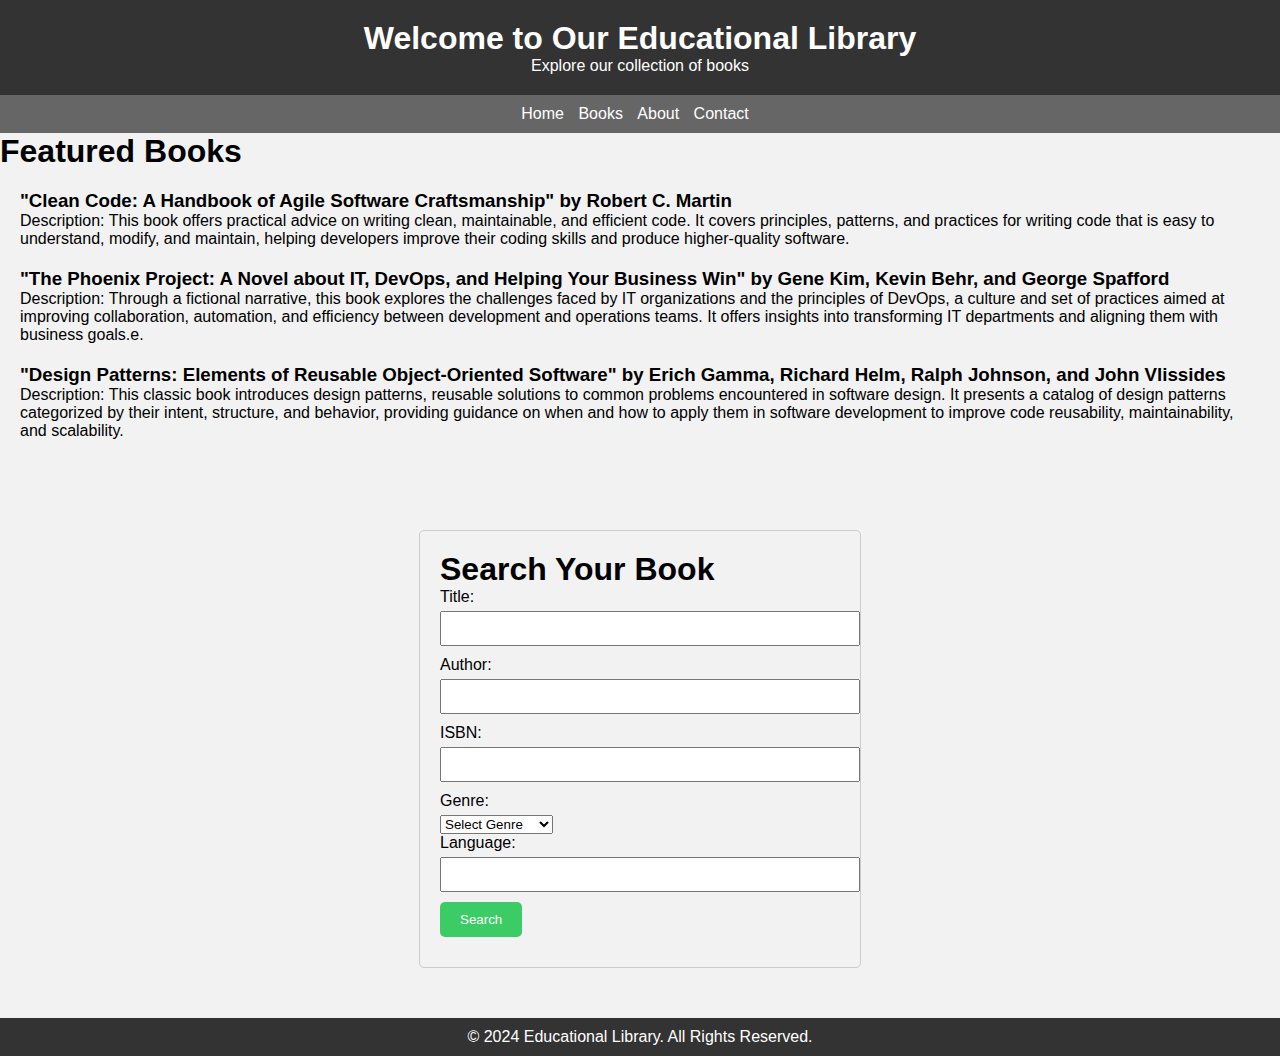
<file: VIP/index.html>
<!DOCTYPE html>
<html lang="en">
<head>
    <meta charset="UTF-8">
    <meta name="viewport" content="width=device-width, initial-scale=1.0">
    <title>Library Website</title>
    <link rel="stylesheet" href="styles.css">
</head>
<body>
    <header>
        <h1>Welcome to Our Educational Library</h1>
        <p>Explore our collection of books</p>
    </header>

    <nav>
        <ul>
            <li><a href="#">Home</a></li>
            <li><a href="#">Books</a></li>
            <li><a href="#">About</a></li>
            <li><a href="#">Contact</a></li>
        </ul>
    </nav>
    <p><h1>Featured Books</h1></p>
    <main>
        
        <div class="book">
          
            <h3> "Clean Code: A Handbook of Agile Software Craftsmanship" by Robert C. Martin </h3>
            <p>Description: This book offers practical advice on writing clean, maintainable, and efficient code.
                 It covers principles, patterns, and practices for writing code that is easy to understand, modify,
                  and maintain, helping developers improve their coding skills and produce higher-quality software.</p>
        </div>
        <div class="book">
            
            <h3>"The Phoenix Project: A Novel about IT, DevOps, and Helping Your Business Win" by Gene Kim, Kevin Behr, 
                and George Spafford</h3>
            <p>Description: Through a fictional narrative, this book explores the challenges faced by IT organizations 
                and the principles of DevOps, a culture and set of practices aimed at improving collaboration, automation,
                 and efficiency between development and operations teams. It offers insights into transforming IT departments 
                 and aligning them with business goals.e.</p>
        </div>
        <div class="book">
            
            <h3>"Design Patterns: Elements of Reusable Object-Oriented Software" by Erich Gamma, Richard Helm,
                 Ralph Johnson, and John Vlissides</h3>
            <p>Description: This classic book introduces design patterns, reusable solutions to common problems 
                encountered in software design. It presents a catalog of design patterns categorized by their intent,
                 structure, and behavior, providing guidance on when and how to apply them in software development to 
                 improve code reusability, maintainability, and scalability.</p>
        </div>
    </main>

    <div class="container">
        <h1>Search Your Book</h1>
        <form id="libraryForm">
            <div class="form-group">
                <label for="title">Title:</label>
                <input type="text" id="title" name="title">
            </div>
            <div class="form-group">
                <label for="author">Author:</label>
                <input type="text" id="author" name="author">
            </div>
            <div class="form-group">
                <label for="isbn">ISBN:</label>
                <input type="text" id="isbn" name="isbn">
            </div>
            <div class="form-group">
                <label for="genre">Genre:</label>
                <select id="genre" name="genre">
                    <option value="">Select Genre</option>
                    <option value="fiction">Fiction</option>
                    <option value="nonfiction">Non-Fiction</option>
                    <option value="fantasy">Fantasy</option>
                    <option value="mystery">Mystery</option>
                    <option value="science_fiction">Science Fiction</option>
                </select>
            </div>
            <div class="form-group">
                <label for="language">Language:</label>
                <input type="text" id="language" name="language">
            </div>
            <button type="submit">Search</button>
        </form>
        <div id="message" class="message"></div>
    </div>
    
    



    <footer>
        <p>&copy; 2024 Educational Library. All Rights Reserved.</p>
    </footer>

    <script src="script.js"></script>
</body>
</html>
</file>
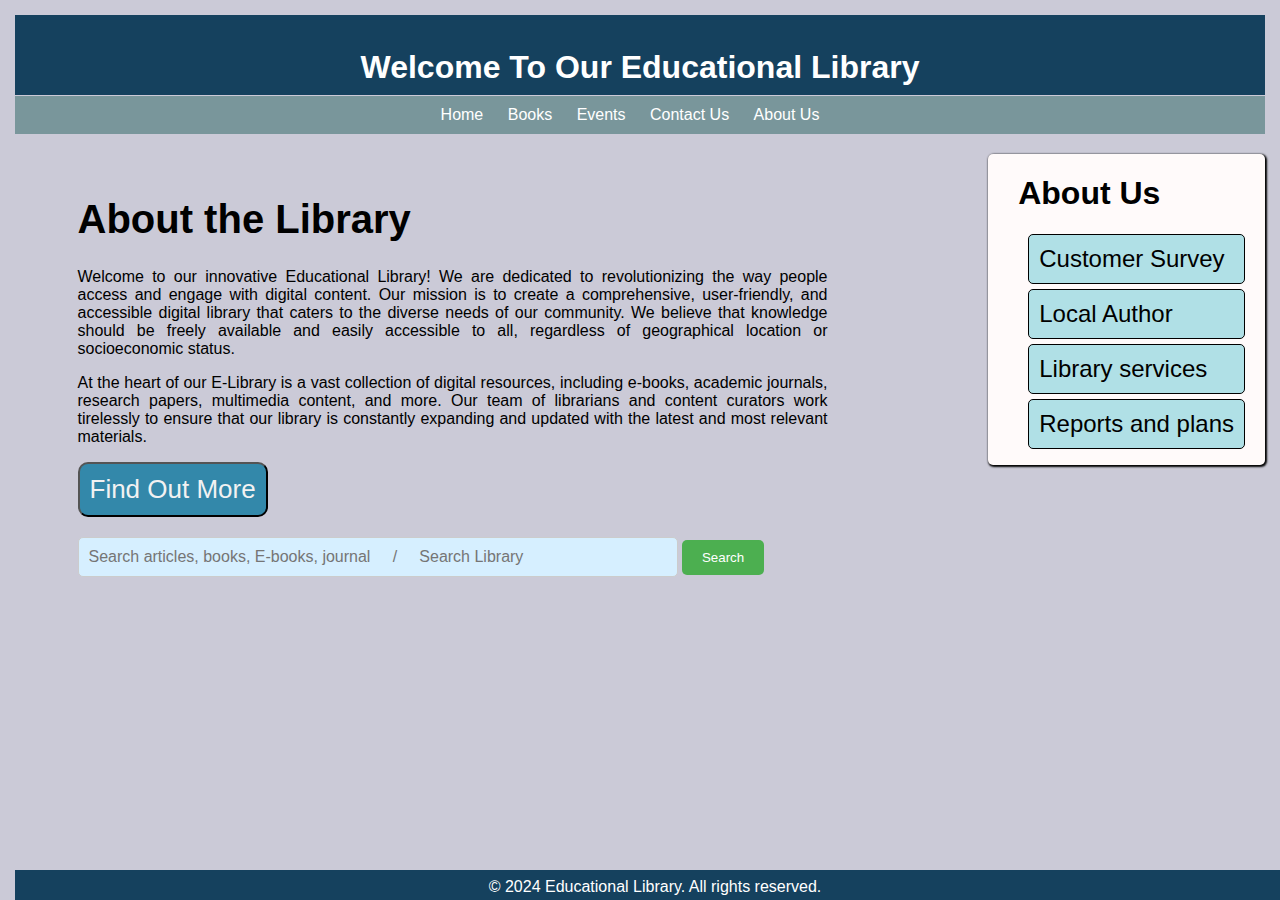
<file: about.html>
<!DOCTYPE html>
<html lang="en">
<head>
  <meta charset="UTF-8">
  <meta name="viewport" content="width=device-width, initial-scale=1.0">
  <title>About Us</title>
  <link rel="stylesheet" href="/style.css">

</head>
<body>
  <header>
    <div class="container">
      <h1>Welcome To Our Educational Library</h1>
    </div>
  </header>
  <nav>
    <div class="container">
      <ul>
        <li><a href="index.html">Home</a></li>
        <li><a href="books.html">Books</a></li>
        <li><a href="event.html">Events</a></li>
        <li><a href="contactus.html">Contact Us</a></li>
        <li><a href="about.html">About Us</a></li>
      </ul>
    </div>
  </nav>
  <div class="about-option">
  
      <div class="list-container">
        <h1>About Us</h1>
          <ul>
              <li><a href="#">Customer Survey</a></li>
              <li><a href="#">Local Author</a></li>
              <li><a href="#">Library services</a></li>
              <li><a href="#">Reports and plans</a></li>
          </ul>
      </div>
  </div>
<div class="about-container">
      <h1>About the Library</h1>
      <p>Welcome to our innovative Educational Library! We are dedicated to revolutionizing the way people access and engage with digital content. Our mission is to create a comprehensive, user-friendly, and accessible digital library that caters to the diverse needs of our community. We believe that knowledge should be freely available and easily accessible to all, regardless of geographical location or socioeconomic status.</p>
       <p>At the heart of our E-Library is a vast collection of digital resources, including e-books, academic journals, research papers, multimedia content, and more. Our team of librarians and content curators work tirelessly to ensure that our library is constantly expanding and updated with the latest and most relevant materials.</p>
          <div id="hidden-content">
            <p>One of the key features of our E-Library is its intuitive and responsive design. We have developed a seamless user interface that allows our patrons to effortlessly navigate through our collection, search for specific resources, and access them with just a few clicks. Whether you're a student, researcher, or simply an avid reader, our E-Library is designed to provide you with a personalized and enjoyable experience. Our library boasts a wide range of digital resources, from classic literature and contemporary fiction to academic textbooks and scholarly articles. This extensive collection ensures that users can find materials that suit their educational and personal interests. We prioritize our users' experience by providing an intuitive interface that simplifies navigation. The search functionality is robust, allowing users to find specific titles, authors, or subjects quickly and efficiently. Our platform is designed to be accessible to everyone. We offer various features such as text-to-speech, adjustable font sizes, and compatibility with screen readers to ensure that all users, including those with disabilities, can access our resources without barriers. Beyond traditional texts, our E-Library includes a rich array of multimedia content such as videos, audio books, and interactive materials. These resources cater to different learning styles and preferences, making education more engaging and effective. </p>
            <p>We continuously update our collection to include the latest publications and research in various fields. This commitment to keeping our library current ensures that users have access to the most up-to-date information.  Our E-Library also serves as a platform for community engagement. Users can join discussion forums, participate in virtual study groups, and collaborate on research projects. This fosters a sense of community and encourages collaborative learning. We invite you to explore our Educational Library and take advantage of the wealth of resources available. Join us in our mission to democratize access to knowledge and empower individuals through education. Welcome to a new era of digital learning!</p>
          </div>
          <button class="btn">Find Out More</button>
          <!-- Search Engine -->
          <div class="search-Event">
            <input type="text" id="searchInput" placeholder="Search articles, books, E-books, journal     /     Search Library">
            <button onclick="searchBooks()">Search</button>
          </div> <br>
        </div>
      </div>

<footer>
    <div class="container">
        <p>&copy; 2024 Educational Library. All rights reserved.</p>
    </div>
</footer>
    
<script src="script.js"></script>
</body>
</html>
</file>
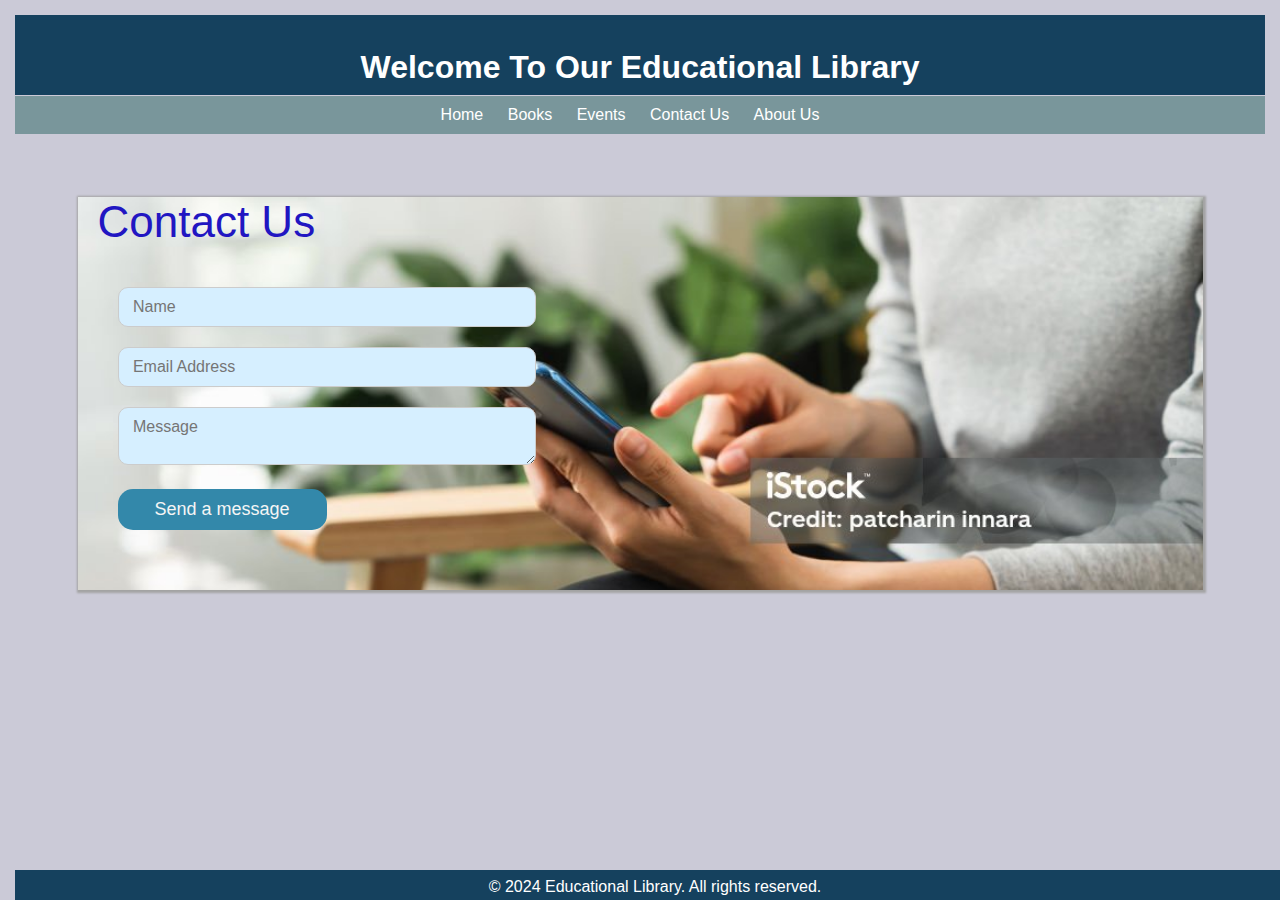
<file: contactus.html>
<!DOCTYPE html>
<html lang="en">
<head>
  <meta charset="UTF-8">
  <meta name="viewport" content="width=device-width, initial-scale=1.0">
  <title>Educational Library</title>
  <link rel="stylesheet" href="style.css">

</head>
<body>
  <header>
    <div class="container">
      <h1>Welcome To Our Educational Library</h1>
    </div>
  </header>

  <nav>
    <div class="container">
      <ul>
        <li><a href="index.html">Home</a></li>
        <li><a href="books.html">Books</a></li>
        <li><a href="event.html">Events</a></li>
        <li><a href="contactus.html">Contact Us</a></li>
        <li><a href="about.html">About Us</a></li>
      </ul>
    </div>
  </nav>
  <div class="contact-container">
    <div class="contact-header">Contact Us </div>
    <form id="contact-form">
        <div class="form-group">
            <!-- <label for="name">Name:</label> -->
            <input type="text" id="name" name="name" placeholder=" Name" required>
        </div>
        <div class="form-group">
            <!-- <label for="email">Email:</label> -->
            <input type="email" id="email" name="email" placeholder=" Email Address" required>
        </div>
        <div class="form-group">
            <!-- <label for="message">Message:</label> -->
            <textarea id="message" name="message" placeholder=" Message" required></textarea>
        </div>
        <div class="form-group">
          <button type="submit">Send a message</button>
        </div>
    </form>
    <div id="response"></div>
</div>

<script src="script2.js"></script>
</body>
  
<footer>
  <div class="container">
    <p>&copy; 2024 Educational Library. All rights reserved.</p>
  </div>
</footer>

</html>
</file>
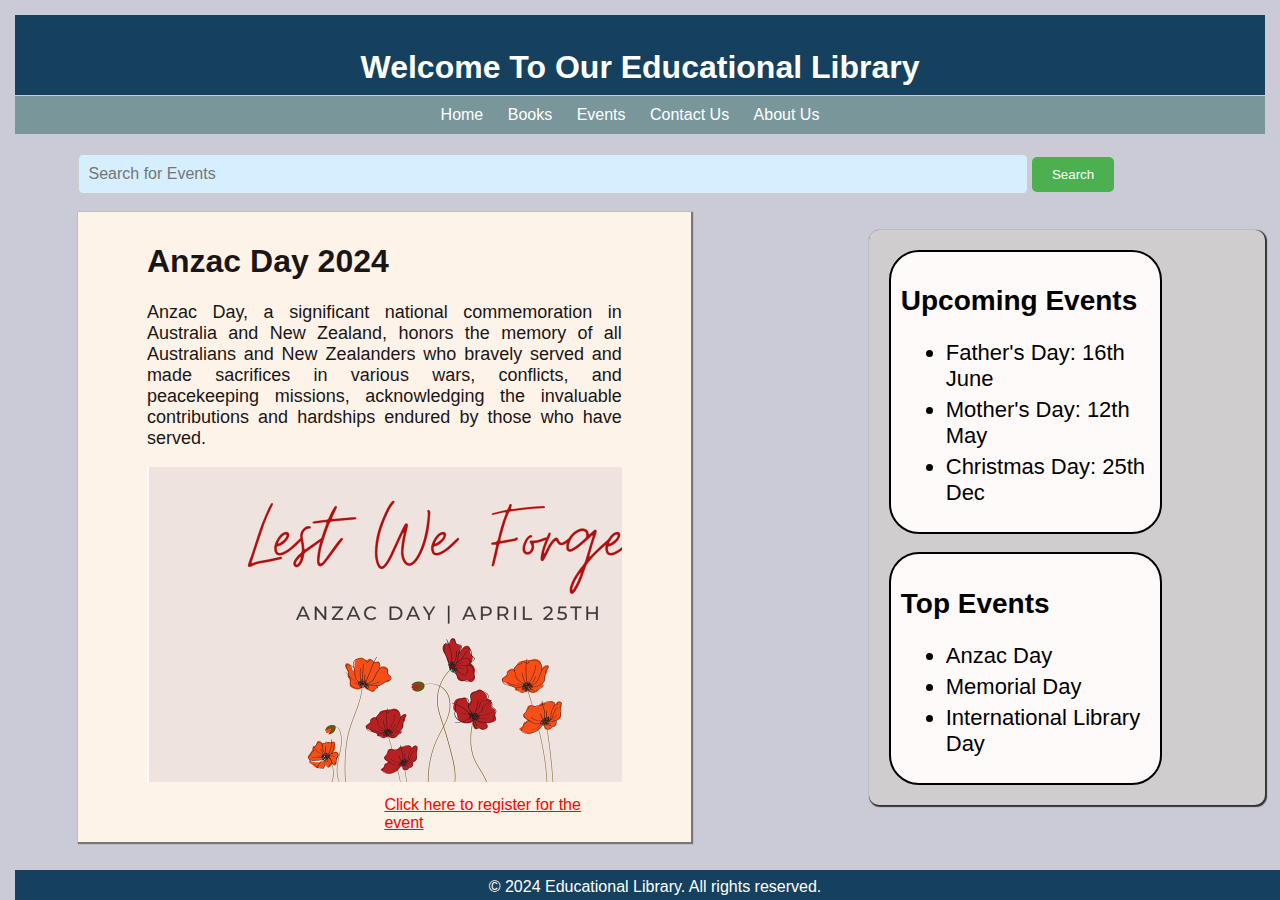
<file: event.html>
<!DOCTYPE html>
<html lang="en">
<head>
  <meta charset="UTF-8">
  <meta name="viewport" content="width=device-width, initial-scale=1.0">
  <title>About Us</title>
  <link rel="stylesheet" href="style.css">

</head>
<body>
  <header>
    <div class="container">
      <h1>Welcome To Our Educational Library</h1>
    </div>
  </header>
  <nav>
    <div class="container">
      <ul>
        <li><a href="index.html">Home</a></li>
        <li><a href="books.html">Books</a></li>
        <li><a href="event.html">Events</a></li>
        <li><a href="contactus.html">Contact Us</a></li>
        <li><a href="about.html">About Us</a></li>
      </ul>
    </div>
  </nav>

  
  <div class="event-body">
      <div class="search-Event">
        <input type="text" id="searchInput" placeholder="Search for Events">
        <button onclick="searchBooks()">Search</button>
      </div> <br>
      <div class="anzac-event">
        <a href="/Event/anzac-event.html">
          <div class="anzac-container">
            <h1>Anzac Day 2024</h1>
                <p>Anzac Day, a significant national commemoration in Australia and New Zealand, honors the memory of all Australians and New Zealanders who bravely served and made sacrifices in various wars, conflicts, and peacekeeping missions, acknowledging the invaluable contributions and hardships endured by those who have served.</p>
                <img src="/Event/ANZAC-DAY-2024.jpg" alt="Anzac Day">
                <div class="click"><u>Click here to register for the event</u></div>    
            </div></a>
    </div><br>
    <div class="events">
    <div class="upcoming-event">
        <h2>Upcoming Events</h2>
        <ul>
            <li>Father's Day: 16th June</li>
            <li>Mother's Day: 12th May</li>
            <li>Christmas Day: 25th Dec</li>
        </ul>  
    </div><br>  
    <div class="upcoming-event">
            <h2>Top Events</h2>
            <ul>
                <li>Anzac Day</li>
                <li>Memorial Day</li>
                <li>International Library Day</li>
            </ul>
        </div>
    </div>
</div><br>

<footer>
    <div class="container">
        <p>&copy; 2024 Educational Library. All rights reserved.</p>
    </div>
</footer>
    
<script src="script.js"></script>
  </body>
  </html>
</file>
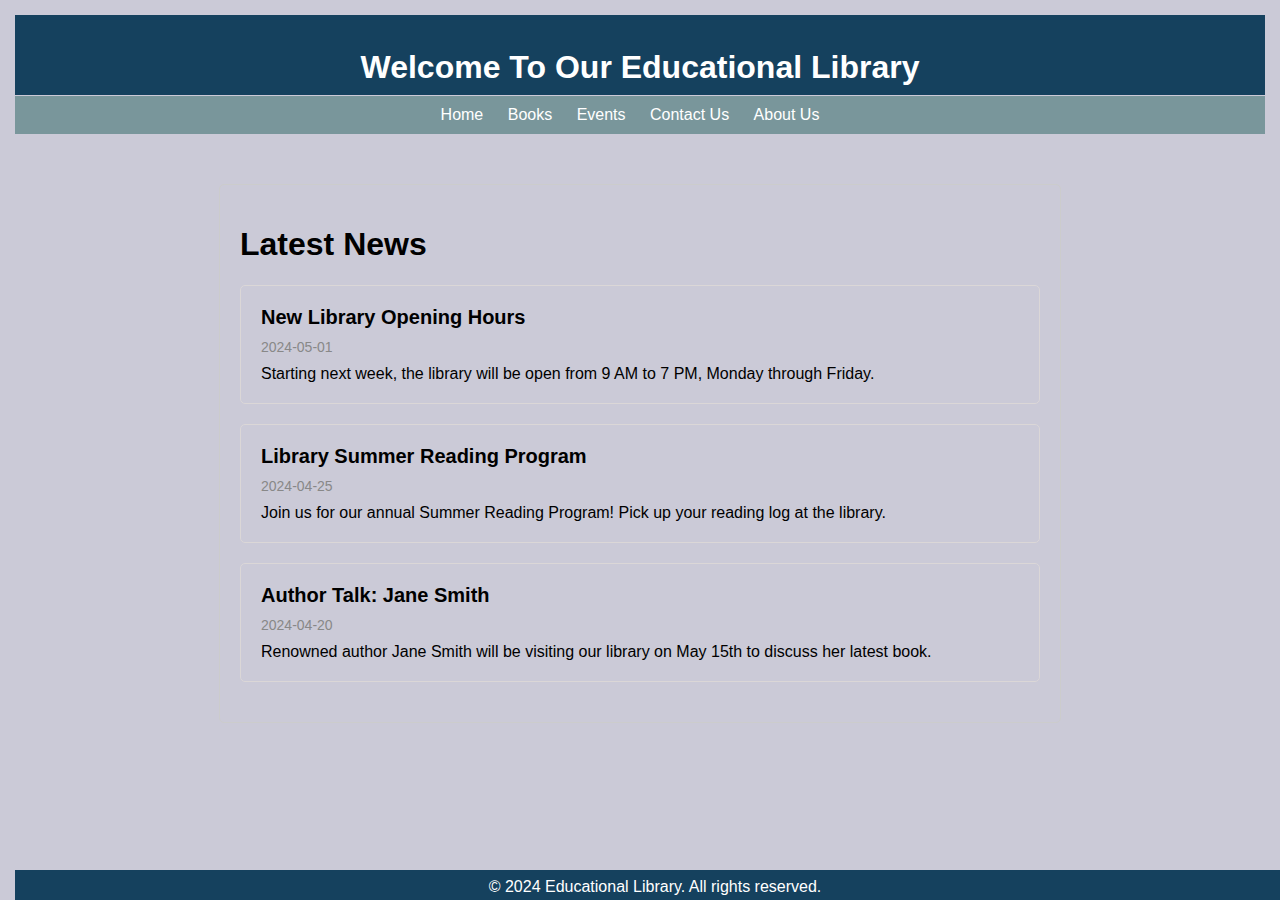
<file: news.html>
<!DOCTYPE html>
<html lang="en">
<head>
  <meta charset="UTF-8">
  <meta name="viewport" content="width=device-width, initial-scale=1.0">
  <title>Educational Library</title>
  <link rel="stylesheet" href="style.css">

</head>
<header>
    <div class="container">
      <h1>Welcome To Our Educational Library</h1>
    </div>
  </header>

  <nav>
    <div class="container">
      <ul>
        <li><a href="index.html">Home</a></li>
        <li><a href="books.html">Books</a></li>
        <li><a href="#">Events</a></li>
        <li><a href="contactus.html">Contact Us</a></li>
        <li><a href="#">About Us</a></li>
      </ul>
    </div>
  </nav>
<body>

    <div class="news">
        <h1>Latest News</h1>
        <div id="newsList"></div>
    </div>

  <script src="script3.js"></script>
</body>
<footer>
  <div class="container">
    <p>&copy; 2024 Educational Library. All rights reserved.</p>
  </div>
</footer>


</html>
</file>
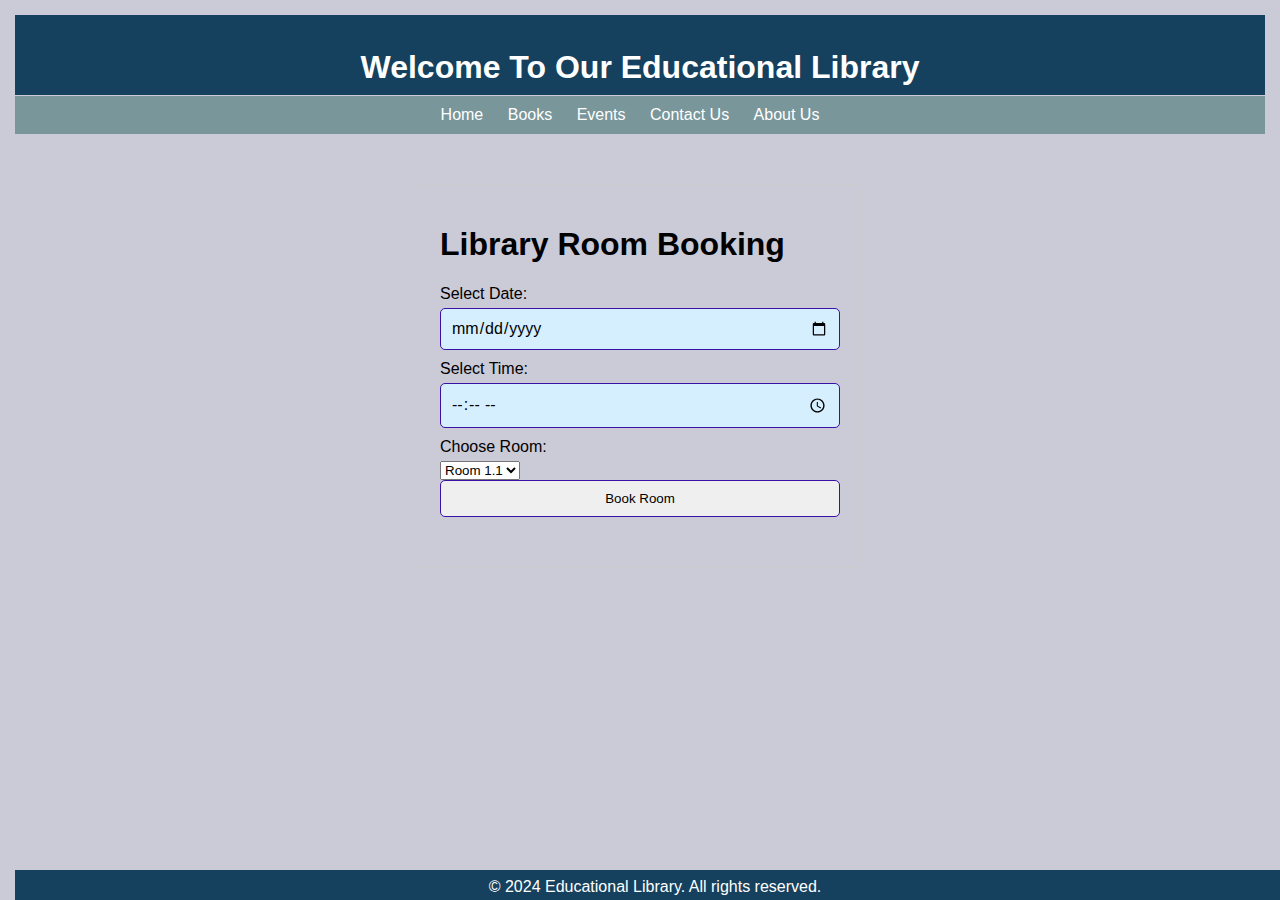
<file: roombook.html>
<!DOCTYPE html>
<html lang="en">
<head>
  <meta charset="UTF-8">
  <meta name="viewport" content="width=device-width, initial-scale=1.0">
  <title>Educational Library</title>
  <link rel="stylesheet" href="style.css">

</head>

<body>
    <header>
        <div class="container">
          <h1>Welcome To Our Educational Library</h1>
        </div>
      </header>
    
      <nav>
        <div class="container">
          <ul>
            <li><a href="index.html">Home</a></li>
            <li><a href="books.html">Books</a></li>
            <li><a href="#">Events</a></li>
            <li><a href="contactus.html">Contact Us</a></li>
            <li><a href="#">About Us</a></li>
          </ul>
        </div>
      </nav>

<div class="room">
    <h1>Library Room Booking</h1>
    <label for="dateInput">Select Date:</label>
    <input type="date" id="dateInput">
    <label for="timeInput">Select Time:</label>
    <input type="time" id="timeInput">
    <label for="roomInput">Choose Room:</label>
    <select id="roomInput">
        <option value="1.1">Room 1.1</option>
        <option value="1.2">Room 1.2</option>
        <option value="1.3">Room 1.3</option>
        <option value="1.4">Room 1.4</option>
        <option value="1.5">Room 1.5</option>
        <option value="2.1">Room 2.1</option>
        <option value="2.2">Room 2.2</option>
        <option value="2.3">Room 2.3</option>
        <option value="2.4">Room 2.4</option>
        <option value="2.5">Room 2.5</option>
        <option value="3.1">Room 3.1</option>
        <option value="3.2">Room 3.2</option>
        <option value="3.3">Room 3.3</option>
        <option value="3.4">Room 3.4</option>
        <option value="3.5">Room 3.5</option>
    </select>
    <button class="booking-button" id="bookButton">Book Room</button>
    <div id="bookingMessage"></div>
</div>
       <script src="script1.js"></script>
</body>
<footer>
  <div class="container">
    <p>&copy; 2024 Educational Library. All rights reserved.</p>
  </div>
</footer>


</html>
</file>
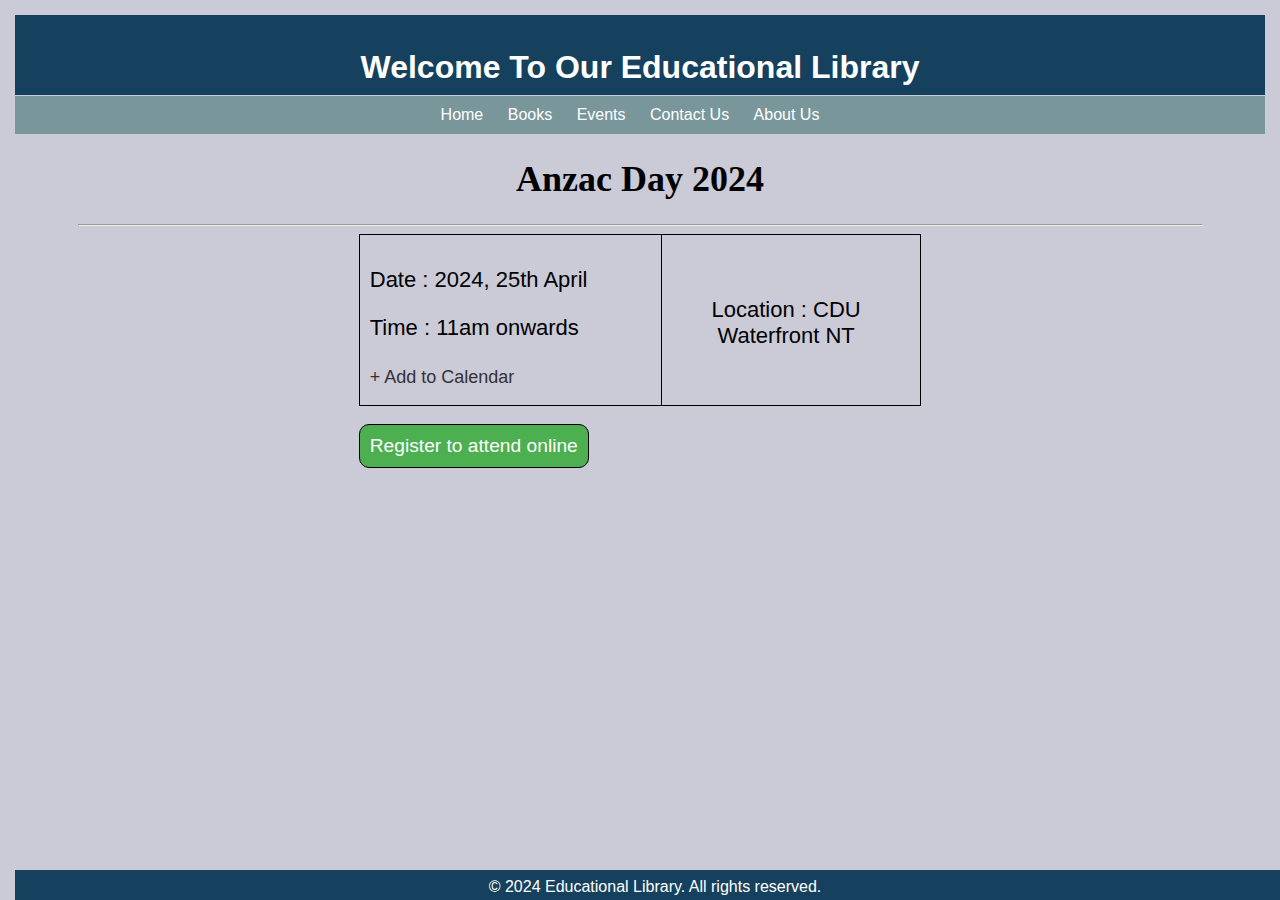
<file: Event/anzac-event.html>
<!DOCTYPE html>
<html lang="en">
<head>
  <meta charset="UTF-8">
  <meta name="viewport" content="width=device-width, initial-scale=1.0">
  <title>About Us</title>
  <link rel="stylesheet" href="../style.css">

</head>
<body>
  <header>
    <div class="container">
      <h1>Welcome To Our Educational Library</h1>
    </div>
  </header>
  <nav>
    <div class="container">
      <ul>
        <li><a href="../index.html">Home</a></li>
        <li><a href="../books.html">Books</a></li>
        <li><a href="../event.html">Events</a></li>
        <li><a href="#">Contact Us</a></li>
        <li><a href="../about.html">About Us</a></li>
      </ul>
    </div>
  </nav>

  <div class="anzac-event-container">
    <h1>Anzac Day 2024</h1>
    <hr>
    <div class="anzac-detail">
        <div class="anzac-col1">
            <p>Date : 2024, 25th April</p>
            <p>Time : 11am onwards</p>
            <p><a href="#">+ Add to Calendar</a></p>
        </div>
        <div class="anzac-col2">
            <p>Location : CDU Waterfront NT</p>
        </div><br>
        <button onclick="renderpage()">Register to attend online</button>
    </div>
</div><br>

  <footer>
    <div class="container">
        <p>&copy; 2024 Educational Library. All rights reserved.</p>
    </div>
</footer>
    
<script src="/Event/script.js"></script>
  </body>
  </html>
</file>
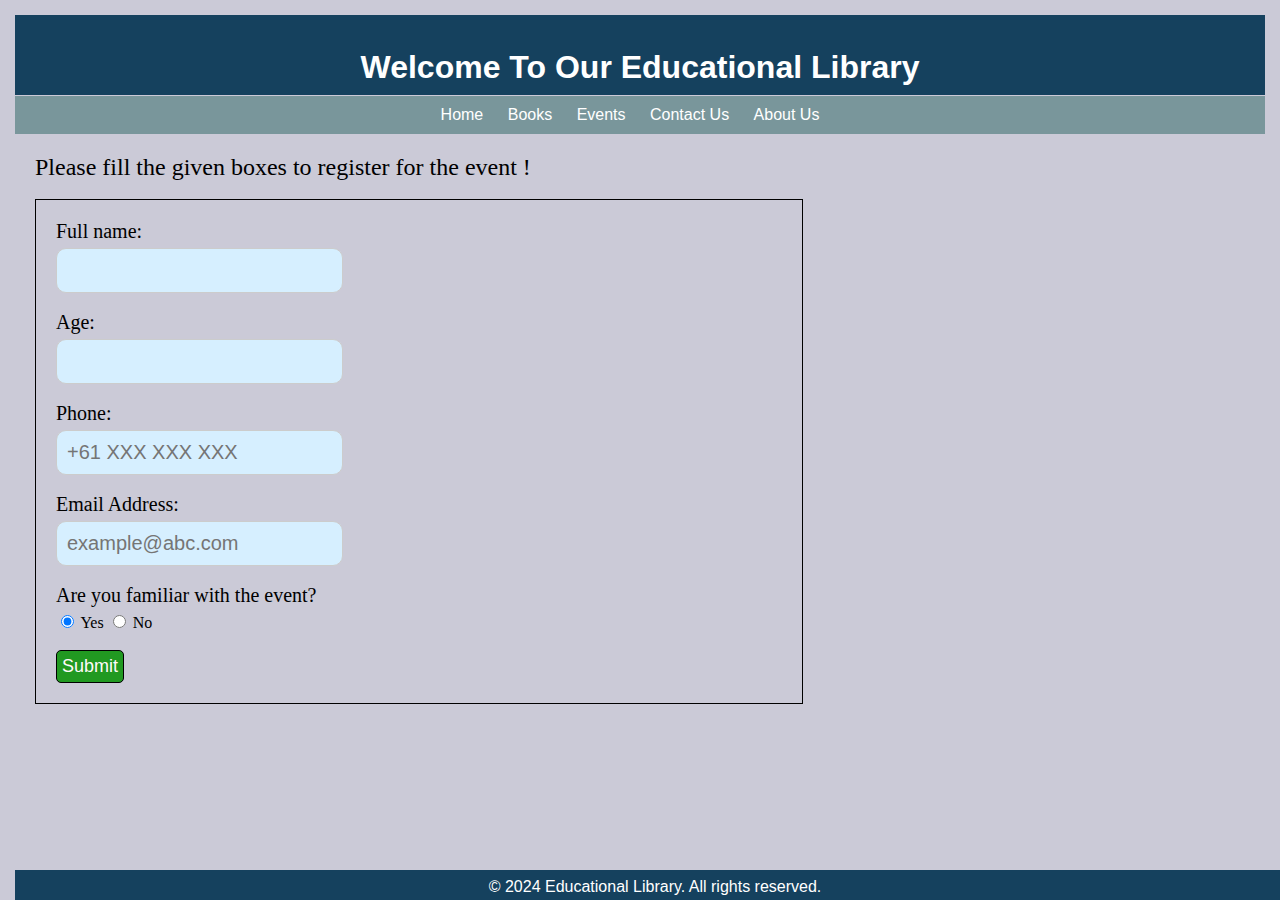
<file: Event/register.html>
<!DOCTYPE html>
<html lang="en">
<head>
  <meta charset="UTF-8">
  <meta name="viewport" content="width=device-width, initial-scale=1.0">
  <title>About Us</title>
  <link rel="stylesheet" href="../style.css">
  <link rel="stylesheet" href="style.css">
    <script src="script.js"></script>
</head>
<body>
  <header>
    <div class="container">
      <h1>Welcome To Our Educational Library</h1>
    </div>
  </header>
  <nav>
    <div class="container">
      <ul>
        <li><a href="../index.html">Home</a></li>
        <li><a href="../books.html">Books</a></li>
        <li><a href="../event.html">Events</a></li>
        <li><a href="../contactus.html">Contact Us</a></li>
        <li><a href="../about.html">About Us</a></li>
      </ul>
    </div>
  </nav>
        <div class="form-card">
            <div class="form-title">
                Please fill the given boxes to register for the event !
            </div>
            <br>
            <div class="form">
              <form id="myForm">
                <label for="Full Name">Full name:</label>
                <input class="input" type="text" id="Full Name" name="Full Name" required><br><br>
                
                <label for="Age">Age:</label>
                <input type="number" class="input" id="Age" name="Age" required><br><br>
                
                <label for="Phone">Phone: </label>
                <input type="text" class="input" id="phone" name="phone" placeholder="+61 XXX XXX XXX" required><br><br>
                
                <label for="Email Address">Email Address:</label>
                <input class="input" type="email" id="Email Address" placeholder="example@abc.com" name="Email Address" required><br><br>
                
                <label for="familiar">Are you familiar with the event?</label>
                <input class="radio" type="radio" id="subscribe" name="Familar" value="Yes" checked> Yes
                <input class="radio" type="radio" id="unsubscribe" name="Not Familiar" value="No"> No<br><br>
                
                <button type="button" onclick="saveFormData()">Submit</button>
            </form>      
            </div>
            </div>
        </div>
        <footer>
            <div class="container">
                <p>&copy; 2024 Educational Library. All rights reserved.</p>
            </div>
        </footer>
    </body>
    </html>
</file>
<file: VIP/styles.css>
body, h1, h2, h3, p, ul, li {
    margin: 0;
    padding: 0;
}

body {
    font-family: Arial, sans-serif;
    background-color: #f2f2f2;
}

header {
    background-color: #333;
    color: #fff;
    padding: 20px;
    text-align: center;
}

nav {
    background-color: #666;
    color: #fff;
    padding: 10px;
    text-align: center;
}

nav ul {
    list-style-type: none;
}

nav ul li {
    display: inline;
    margin-right: 10px;
}

nav a {
    color: #fff;
    text-decoration: none;
}

main {
    padding: 20px;
}

.book {
    margin-bottom: 20px;
}

.book img {
    max-width: 100%;
    height: auto;
}

footer {
    background-color: #333;
    color: #fff;
    text-align: center;
    padding: 10px;
}




.container {
    max-width: 400px;
    margin: 50px auto;
    padding: 20px;
    border: 1px solid #ccc;
    border-radius: 5px;
}

label {
    display: block;
    margin-bottom: 5px;
}

input[type="text"] {
    width: 100%;
    padding: 8px;
    margin-bottom: 10px;
}

button {
    padding: 10px 20px;
    background-color: #3ccc65;
    color: #fff;
    border: none;
    border-radius: 5px;
    cursor: pointer;
}

button:hover {
    background-color: #141c25;
}

#message {
    margin-top: 10px;
    font-weight: bold;
}
</file>
<file: style.css>
body {
    font-family: Arial, sans-serif;
    margin:  15px;
    padding: 10;
    background-color: #cbcad7;
    
  }
  
  header {
    background-color: #15415e;
    color: #fff;
    padding: 1%;
    text-align: center;
    margin-bottom: 1px;
    height: 55px;
    
    
  }
  

  .header-content {
    max-width: 800px;
    margin-bottom:10px;
  }
  
  header h1 {
    font-size: 2rem;
    margin-bottom: 10px;
  }
  
  header p {
    font-size: 1.2rem;
  }
  
  nav {
    background-color: #79969b;
    color: #fff;
    padding: 10px 20px;
    text-align: center;
    

  }
  
  nav ul {
    list-style-type: none;
    margin: 0;
    padding: 0;
  }
  
  nav ul li {
    display: inline;
    margin-right: 20px;
  }
  
  nav ul li a {
    color: #fff;
    text-decoration: none;
  }
  .text{
    text-align: center;
    margin-top: 50px;
  }
  
  .card {
    width: 50%; 
    margin-bottom: 60px; 
    margin: left 100px;
    margin-top: 35px;
    
  }
  .card-container {
      display: flex;
      flex-wrap:row;
      gap: 20px;
      margin-top:40px;
      margin-left: 10px;
      
    }
  .card img {
    width: 80%; 
    height: 300px; /
  }

  .card-title {
    font-size: 1.2rem; 
  }

  
footer {
    background-color: #15415e;
    color: #fff;
    text-align: center;
    padding: 0px;
    position: fixed;
    bottom: 0;
    width: 100%;
    height: 30px ;
    
  }
  
  footer p {
    margin: 8px;
   
  }





  /* Book Page */
.book-page {
  padding: 20px;
  margin-left: 50px;
  background-color: #1b7688;
}


.search-container {
  text-align: center;
  margin-bottom: 20px;
  margin-top: 10px ;
}

.search-container input[type="text"] {
  padding: 10px;
  width: 60%;
  border-radius: 5px;
  border: 1px solid #ccc;
  margin-right: 10px;
}

.search-container button {
  padding: 10px 20px;
  background-color: #67c56a;
  color: white;
  border: none;
  border-radius: 5px;
  cursor: pointer;
}

.search-container button:hover {
  background-color: #45a049;
}

.book {
  flex: 0 0 calc(30% - 20px); 
  margin-bottom: 20px;
  margin-left: 20px;

}
.info-section {
  display: none; 
}

.info-section.show-info {
  display: block; 
}

/*Room Booking Page*/


.room {
  max-width: 400px;
  margin: 50px auto;
  padding: 20px;
  border: 1px solid #ccc;
  border-radius: 5px;
}


label {
  display: block;
  margin-bottom: 5px;
}

input[type="date"],
input[type="time"],

.booking-button {
  width: 100%;
  padding: 10px;
  margin-bottom: 10px;
  border: 1px solid #431daa;
  border-radius: 5px;
}


.button {
  background-color: #007bff;
  color: #fff;
  cursor: pointer;
}

button:hover {
  background-color: #0056b3;
}

#bookingMessage {
  margin-top: 20px;
  text-align: center;
}

/* Book1 */
.container-book{
  background-color: white;
  width: 70%;
  box-shadow: 1px 1px 1px 2px grey;
  margin-left: 10%;
  margin-bottom: 5%;
  
}
.book1-container{
  padding: 10px;
}

.book-1{
  float: left;

}
.book-1 img{
  padding: 30px;
  width: 300px;
}
.book-content{
  text-align: left;
  width: 100%;
}

.readmore-button{
  text-align: center;
}
.readmore-button button{
  font-size: larger;
  border-radius: 5px;
  border: 1px solid white;
}
.readmore-button button:hover{
  cursor: pointer;
  background-color: #67c56a;
}

.book-1-content{
  position:relative;
  margin: 30px;
}
.greyscale{
  color:grey;
}



/* Contact us page */
.contact-container{
  position: relative;
  height: auto;
  box-shadow: 1px 1px 2px 2px rgb(163, 163, 163);
  overflow: hidden;
  margin: 5%;
}

.contact-container::before{
  position: absolute;
  content: '';
  background-image: url('contact.jpeg');
  background-size: cover;
  background-position: center;
  top: 0;
  left: 0;
  width: 100%;
  height: 100%;
  z-index: -1;
}

.contact-header{
  color: rgb(33, 22, 194);
  /* font-weight: 600; */
  font-size: 44px;
  margin-left: 20px;
}

.contact-container form{
  padding: 20px;
}

.form-group {
  margin: 20px;
}

label {
  display: block;
}

input,
textarea {
  font-size: 16px;
  font-family: Arial, Helvetica, sans-serif;
  width: 40%;
  padding: 10px;
  border: 1px solid #ccc;
  border-radius: 10px;
  background-color: rgb(214, 239, 255);
  box-sizing: border-box;
}


.contact-container button{
  background-color: #3388aa;
  border-radius: 15px;
  border: 1px white;
  color: whitesmoke;
  padding: 10px 0;
  width: 20%;
  font-size: 18px;
}
.contact-container button:hover{
  cursor: pointer;
  transition: 0.5s;
  transform: scale(1.01);
}

#response {
  margin-top: 20px;
}


/*Latest News Page*/

.news {
  max-width: 800px;
  margin: 50px auto;
  padding: 20px;
  border: 1px solid #ccc;
  border-radius: 5px;
}



.news-article {
  border: 1px solid #dbd7d7;
  padding: 20px;
  margin-bottom: 20px;
  border-radius: 5px;
}

.news-title {
  font-size: 20px;
  font-weight: bold;
  margin-bottom: 10px;
}

.news-date {
  color: #888;
  font-size: 14px;
}

.news-summary {
  margin-top: 10px;
}



/*Room Booking Page*/


.room {
  max-width: 400px;
  margin: 50px auto;
  padding: 20px;
  border: 1px solid #ccc;
  border-radius: 5px;
}


label {
  display: block;
  margin-bottom: 5px;
}

input[type="date"],
input[type="time"],

.booking-button {
  width: 100%;
  padding: 10px;
  margin-bottom: 10px;
  border: 1px solid #3911a6;
  border-radius: 5px;
}


.button {
  background-color: #007bff;
  color: #fff;
  cursor: pointer;
}

button:hover {
  background-color: #0056b3;
}

#bookingMessage {
  margin-top: 20px;
  text-align: center;
}

/* About page */
.about-container{
  width: 60%;
  /* text-align: center; */
  margin-top: 5%;
  padding-left: 5%;
}

.about-container h1{
  
  font-size: 40px;
}

.about-container p{
  text-align:justify;
}

#hidden-content{
  display: none;
}

#hidden-content p{
  text-align: justify;
}

.about-option{
  float:right;
  text-align: right;
  margin-top: 20px;
  border-radius: 5px;
  box-shadow: 1px 1px 2px 1px black;
  padding-right: 20px;
  background-color:snow;
}

.about-option h1{
  padding-left: 30px;
  text-align: left;
}


.about-option ul li{
  list-style-type: none;
  text-align: left;
  font-size: 24px;
  padding: 10px;
  border: 1px solid black;
  border-radius: 5px;
  margin-bottom: 5px;
  background-color:powderblue; 
}

.about-option ul li:hover{
  transition:0.5s;
  transform:scale(1.05);
}

.about-option ul li a{
  display: contents;
  color: black;
}


.btn{
  border-radius: 10px;
  padding: 10px;
  background-color: #3388aa;
  color:#f2f2f2;
  font-size: 26px;
}
.btn:hover{
  cursor:pointer;
  background-color: #f2f2f2;
  transition: 0.5s;
  color:#3388aa;
}

/* Event page */
.search-Event{
  margin-top:20px;
}
.search-Event input[type="text"]{
  padding: 10px;
  width: 80%;
  border-radius: 5px;
  border: 1px solid #ccc;
}
.search-Event button{
  padding: 10px 20px;
  background-color: #4CAF50;
  color: white;
  border: none;
  border-radius: 5px;
  cursor: pointer;
}

.event-body{
  margin-left: 5%;
}

.anzac-event{
  background-color: rgb(254, 243, 233);
  width: 50%;
  padding: 10px;
  box-shadow: 1px 1px 1px 1px rgb(121, 118, 118);
  overflow: hidden;
  float: left;
  margin-bottom: 50px;
}
.anzac-event:hover{
  transition: 0.5s;
  transform: scale(1.02);
}
.anzac-event a{
  display: contents;
  color: rgb(27, 22, 22);
}
.anzac-container{
  width: 80%;
  margin-left: auto;
  margin-right: auto;
  text-align: left;
  overflow: hidden;
}
.anzac-container p{
  text-align: justify;
  font-size: 18px;
}

.anzac-event img{
  margin-bottom: 10px;
  width: 600px;
}
.click{
  color: red;
  margin-left: 50%;
}
.events{
  width: 30%;
  float: right;
  padding: 20px;
  border-radius: 10px;
  box-shadow: 1px 1px 1px 1px #333;
  background-color: rgb(207, 205, 205);
}
.upcoming-event{
text-align: left;
width: 70%;
padding: 10px;
border-radius: 30px;
background-color: snow;
border:2px solid black;
}
.upcoming-event:hover{
  transition:0.5s;
  transform:scale(1.05);
}
.upcoming-event ul li{
  font-size: 22px;
  margin:5px;
  list-style-type: style typ disc;;
}
.upcoming-event h2{
  font-size: 28px;
}

/* Anzac-event page */
.anzac-event-container{
  width: 90%;
  margin-left: auto;
  margin-right: auto;
}

.anzac-event-container  h1{
  text-align: center;
  font-size: 36px;
  font-family: 'Lucida Sans';
}
.anzac-detail{
  width: 50%;
  margin-left: auto;
  margin-right: auto;
  /* border: 1px solid black; */
}
.anzac-col1{
  height:150px;
  float:left;
  border: 1px solid black;
  width: 50%;
  padding:10px;
}
.anzac-col2{
  height: 150px;
  border: 1px solid black;
  padding: 10px;
}
.anzac-col1 p{
  font-size: 22px;
}
.anzac-col1 p a{
  display: contents;
  color: #333;
  font-size: 18px;
}
.anzac-col2 p{
  padding-top: 30px;
  text-align: center;  
  font-size: 22px;
}
.anzac-event-container button{
  font-size: larger;
  background-color:#4CAF50;
  color: #fff;
  border: 1px solid black;
  padding: 10px;
  border-radius: 10px;
}
.anzac-event-container button:hover{
  cursor:pointer;
  transition:0.5s;  
  transform: scale(1.06);
}

@media (max-width: 760px){
  
  nav {
    background-color: #333;
    color: #fff;
    Grid-template-columns:auto 1fr auto;
    padding: 10px;
    text-align: left;
  }
  
  nav ul {
    list-style-type: none;
    margin: 0;
    padding: 0;
    display: flex;
  }
  
  nav ul li {
    display: inline;
    margin-right: 20px;
  }
  
  nav ul li a {
    color: #fff;
    text-decoration: none;
  }
  .container {
      padding: 5px;
 
   }
  header h1 {
      font-size: 1rem;
      margin-bottom: 10px;
    }
    
  .card {
      width: 80%; 
      margin-bottom: 10px; 
      margin-left:  20px;
      margin-top: 35px;
      
    }
    .card-container {
      display: grid;
      grid-template-columns: repeat(auto-fill, minmax(250px, 1fr));
      grid-gap: 10px;
    }
  .card img {
      width: 100%; 
      height: auto; /
    }
  
    .card-title {
      font-size: 1.2rem; 
    }
  
    .btn {
      padding: 8px 15px;
      margin-top: 15px; 
    }
    .info-section {
      display: none; 
    }
    
  .show-info {
    display: block; 
  }
  
  .footer {
    background-color: #15415e;
    color: #fff;
    text-align: center;
    padding: 10px;
    position:absolute;
    bottom: 0;
    width: 100%;
  }
  
  footer p {
    margin: 8px;
  }
  .book {
    flex: 0 0 calc(30% - 20px); 
    margin-bottom: 20px;
    margin-left: 0px;
  
  }
  .about-container {
    width: 95%;
    margin-top: 3%;
  }

  .about-container h1 {
    font-size: 30px;
  }

  .about-option {
    float: none;
    text-align: left;
    padding: 10px 5px;
    margin: 0;
    box-shadow: none;
    background-color:#cbcad7;
  }
  .about-option ul li{
    list-style-type:square;
    text-align: left;
    font-size: 24px;
    padding: 10px;
    border:none;
    border-radius: 5px;
    background-color:#cbcad7; 
  }

  .about-option h1 {
    text-align: left;
  }

  .about-option ul li {
    font-size: 18px;
    padding: 5px;
  }
  .about-option ul li:hover{
    transform:none;
  }

  .btn {
    font-size: 20px;
  }

  /* Event page */
  .search-Event input[type="text"] {
    width: 100%;
    margin-bottom: 10px;
  }

  .search-Event button {
    width: 100%;
  }

  .anzac-event {
    width: 100%;
    float: none;
  }

  .anzac-event img {
    width: 100%;
  }

  .click{
    margin:0;
  }

  .events {
    width: 100%;
    float: none;
    margin-top: 20px;
  }

  .upcoming-event {
    width: 90%;
  }

  /* Anzac-event page */
  .anzac-event-container {
    width: 95%;
  }

  .anzac-event-container h1 {
    font-size: 28px;
  }

  .anzac-detail {
    width: 100%;
  }

  .anzac-col1, .anzac-col2 {
    height: auto;
    width: 100%;
    float: none;
  }

  .anzac-col1 p,
  .anzac-col2 p {
    font-size: 18px;
  }

/* Contact us page */
.contact-container{
  position: relative;
  height: auto;
  box-shadow: 1px 1px 2px 2px rgb(163, 163, 163);
  overflow: hidden;
  margin: 5%;
}

.contact-container::before{
  position: absolute;
  content: '';
  background-image: url('contactus.webp');
  background-size: cover;
  background-position: center;
  top: 0;
  left: 0;
  width: 100%;
  height: 100%;
  z-index: -1;
}

.contact-header{
  color: rgb(242, 242, 242);
  /* font-weight: 600; */
  font-size: 44px;
  margin-left: 20px;
}

.contact-container form{
  padding: 20px;
}

.form-group {
  margin: 20px;
}

label {
  display: block;
}

input,
textarea {
  width: 100%;
}


.contact-container button{
  width: 90%;
}
.contact-container button:hover{
  cursor: pointer;
  transition: 0.5s;
  transform: scale(1.01);
}

#response {
  color: green;
  background-color:whitesmoke;
  text-align: center;
  margin-top: 0px;
}
}
</file>
<file: Event/style.css>
.form-card{
    padding:20px;
    font-family:'Times New Roman', Times, serif;
}
.form-title{
    font-size: 24px;
}

.form{
    width: 60%;
    border: 1px solid black;
    padding: 20px;
}

.form label{
    font-size: 20px;
}

.form input{
    width: auto;
    font-size: 20px;
}

.form  button{
    font-size: 18px;
    border-radius: 5px;
    background-color: rgb(33, 153, 33);
    color: snow;
    border: 1px solid black;
    padding: 5px;
}
.form button:hover{
    cursor:pointer;
}

/* Responsive CSS for Form Card */
@media (max-width: 760px) {
    .form-card {
      padding: 10px;
      font-family: 'Times New Roman', Times, serif;
    }
  
    .form-title {
      font-size: 20px;
    }
  
    .form {
      width: 90%;
      padding: 10px;
    }
  
    .form label {
      font-size: 16px;
    }
  
    .form input {
    
      font-size: 16px;
      margin-bottom: 10px;
    }
  
    .form button {
      font-size: 16px;
      padding: 5px 10px;
    }
  }
</file>
